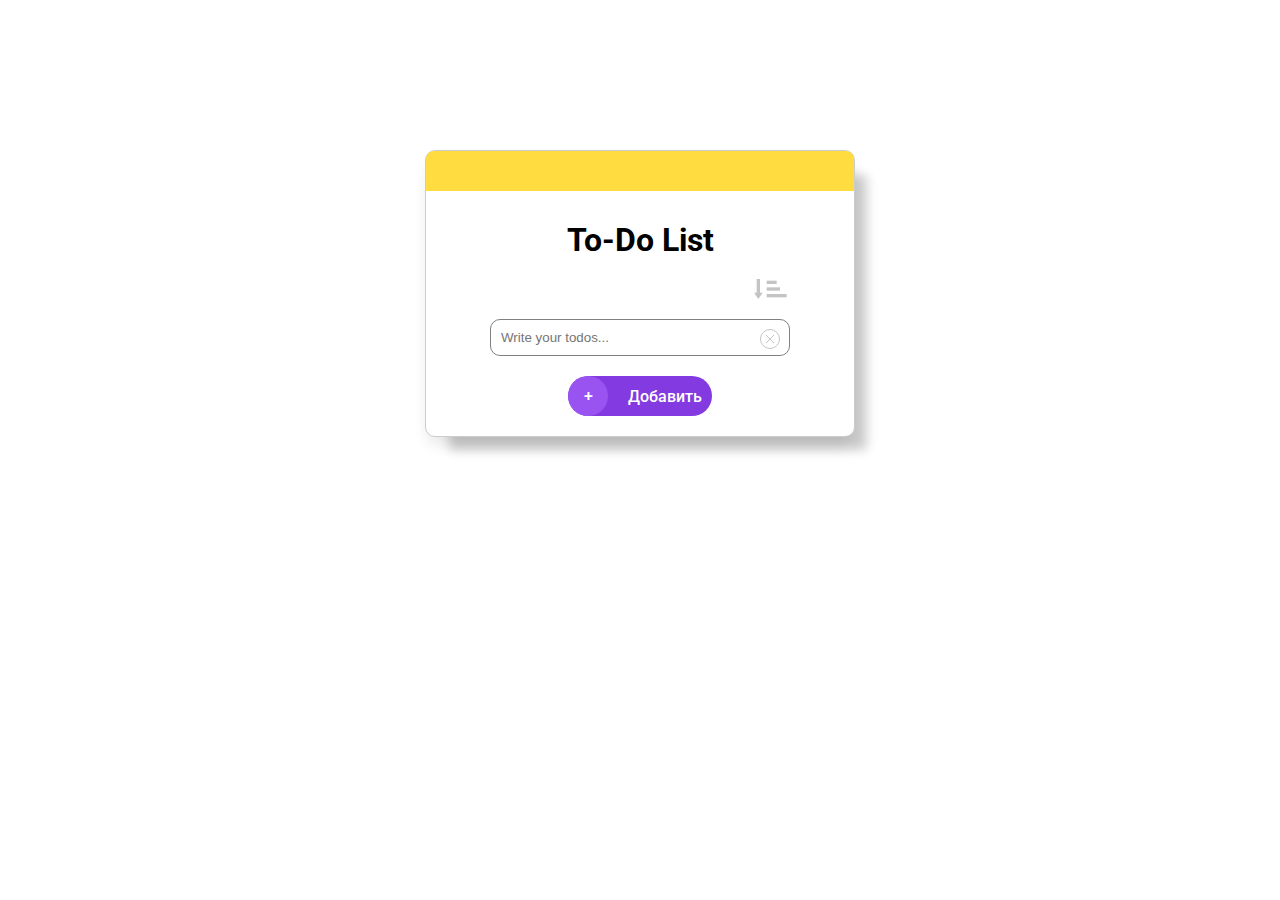
<file: src/index.html>
<!DOCTYPE html>
<html lang="en">
	<head>
		<meta charset="UTF-8" />
		<meta name="viewport" content="width=device-width, initial-scale=1.0" />
		<link rel="stylesheet" href="./style.css" />
		<link
			rel="shortcut icon"
			href="../svg/todo-list-svgrepo-com.svg"
			type="image/x-icon"
		/>
		<title>To-Do List</title>
	</head>
	<body>
		<div class="container">
			<div class="line"></div>
			<div class="container-second">
				<h1>To-Do List</h1>
				<div class="icon-container">
					<img src="../svg/down-sort.svg" alt="" class="icon white-down" />
					<img
						src="../svg/down-sort-black.svg"
						alt=""
						class="icon black-down"
					/>
				</div>
				<div class="form">
					<form action="">
						<input
							type="text"
							placeholder="Write your todos..."
							class="todo-input"
						/>
						<label for="">
							<svg
								class="cancel-image"
								width="20"
								height="20"
								viewBox="0 0 20 20"
								fill="none"
								xmlns="http://www.w3.org/2000/svg"
							>
								<rect
									x="0.5"
									y="0.5"
									width="19"
									height="19"
									rx="9.5"
									stroke="#C4C4C4"
								/>
								<path d="M6 6L14 14" stroke="#C4C4C4" />
								<path d="M6 14L14 6" stroke="#C4C4C4" />
							</svg>
						</label>
					</form>
				</div>
				<ul class="todo-list"></ul>
				<div class="submit">
					<div class="add">+</div>
					<div class="show" id="show-button">Добавить</div>
				</div>
			</div>
		</div>
		<script src="./script.js"></script>
	</body>
</html>
</file>
<file: src/style.css>
@import url('https://fonts.googleapis.com/css2?family=Montserrat:ital,wght@0,100..900;1,100..900&family=Poppins:ital,wght@0,100;0,200;0,300;0,400;0,500;0,600;0,700;0,800;0,900;1,100;1,200;1,300;1,400;1,500;1,600;1,700;1,800;1,900&family=Roboto:ital,wght@0,100;0,300;0,400;0,500;0,700;0,900;1,100;1,300;1,400;1,500;1,700;1,900&display=swap');

* {
	margin: 0;
	padding: 0;
	box-sizing: border-box;
}
body {
	width: 100vw;
	/* height: 100vh; */
	font-family: 'Roboto';
	display: flex;
	align-items: center;
	justify-content: center;
	position: relative;
}
.icon-container {
	display: flex;
	align-items: center;
	justify-content: center;
	align-self: flex-end;
}
.container {
	/* min-height: 460px; */
	width: 50%;
	position: absolute;
	top: 150px;
	width: 430px;
	border: 1px rgb(0, 0, 0, 0.2) solid;
	box-shadow: 18px 19px 11px -6px rgba(0, 0, 0, 0.2),
		0px 10px 15px -3px rgba(0, 0, 0, 0.1);
	border-radius: 10px;
	flex-direction: column;
	display: flex;
	align-items: center;
	gap: 30px;
	/* padding: 20px; */
	position: relative;
	/* min-height: 300px; */
}
.container-second {
	border-radius: 10px;
	flex-direction: column;
	display: flex;
	align-items: center;
	justify-content: center;
	gap: 20px;
	padding: 0px 20px;
}
.line {
	background-color: #ffdc40;
	width: 100%;
	height: 40px;
	border-radius: 8px 8px 0 0;
}
.icon {
	display: block;
	width: 40px;
	height: 20px;
	/* align-self: flex-end; */
}
input {
	width: 300px;
	border-radius: 10px;
	border: 1px solid gray;
	padding: 10px;
	transition: border-color 0.3s ease, background-color 0.3s ease;
}
input:active {
	transform: scale(0.95);
}
form {
	width: 100%;
	position: relative;
}
.cancel-image {
	position: absolute;
	right: 10px;
	top: 10px;
}

input:focus {
	border: 2px solid #833ae0;
	background-color: #f0f8ff;
	outline: none;
}
input:focus {
	animation: focusAnimation 0.5s forwards;
	outline: none;
}
.submit {
	font-weight: 500;
	color: white;
	border-radius: 20px;
	display: flex;
	align-items: center;
	justify-content: center;
	gap: 20px;
	background-color: #833ae0;
	margin-bottom: 20px;
	transition: 0.3;
}
.submit:hover {
	transition: 0.3s ease-in;
	transform: translateY(-1px);
	box-shadow: 0 4px 12px rgba(124, 58, 237, 0.3);
	cursor: pointer;
}
.add {
	display: flex;
	align-items: center;
	justify-content: center;
	border-radius: 20px;
	height: 40px;
	width: 40px;
	background-color: #9953f1;
}
.show {
	margin-right: 10px;
}
.black-down {
	cursor: pointer;
	transition: 0.3 ease;
	display: none;
}
/* .white-down:hover {
	cursor: pointer;
	transition: 0.3 ease;
	display: none;
}
.white-down:hover + .black-down {
	display: block;
	cursor: pointer;
	transition: 0.3 ease;
} */
.submit {
	font-weight: 500;
	color: white;
	border-radius: 20px;
	display: flex;
	align-items: center;
	justify-content: center;
	gap: 20px;
	background-color: #833ae0;
	position: relative;
	overflow: hidden;
	cursor: pointer;
	transition: background-color 0.3s ease;
	/* margin-bottom: -20px; */
}

ul {
	/* border: 1px dashed #833ae0; */
	position: relative;
	width: 350px;
	/* padding: 20px; */
	/* width: 100%; */
	/* border: 1px solid #cecece; */
}
ul li {
	cursor: pointer;
	list-style: inside;
	list-style-type: none;
	border-radius: 4px;
	margin-top: 10px;
	padding: 10px;
	padding-right: 66px;
	position: relative;
	overflow-wrap: break-word;
	border-bottom: 1px dashed #cecece;
}
.delete-todo {
	position: absolute;
	right: 10px;
	top: 10px;
	cursor: pointer;
	width: 20px;
	height: 20px;
	/* transition: 0.3s ease; */
}

.delete-todo:hover,
.cancel-image:hover {
	cursor: pointer;
	fill: #833ae0;
	background-color: #833ae0;
	border-radius: 50%;
	/* padding: 5px; */
}
.hidden {
	display: none;
}

.add:hover {
	transform: scale(1.2);
	background-color: #5e21ad;
}

.show:hover {
	transform: scale(1.2);
	/* color: aquamarine; */
	margin-right: 30px;
}
.error-message {
	color: red;
	font-size: 0.9em;
	margin-top: 8px;
	display: none;
}
</file>
